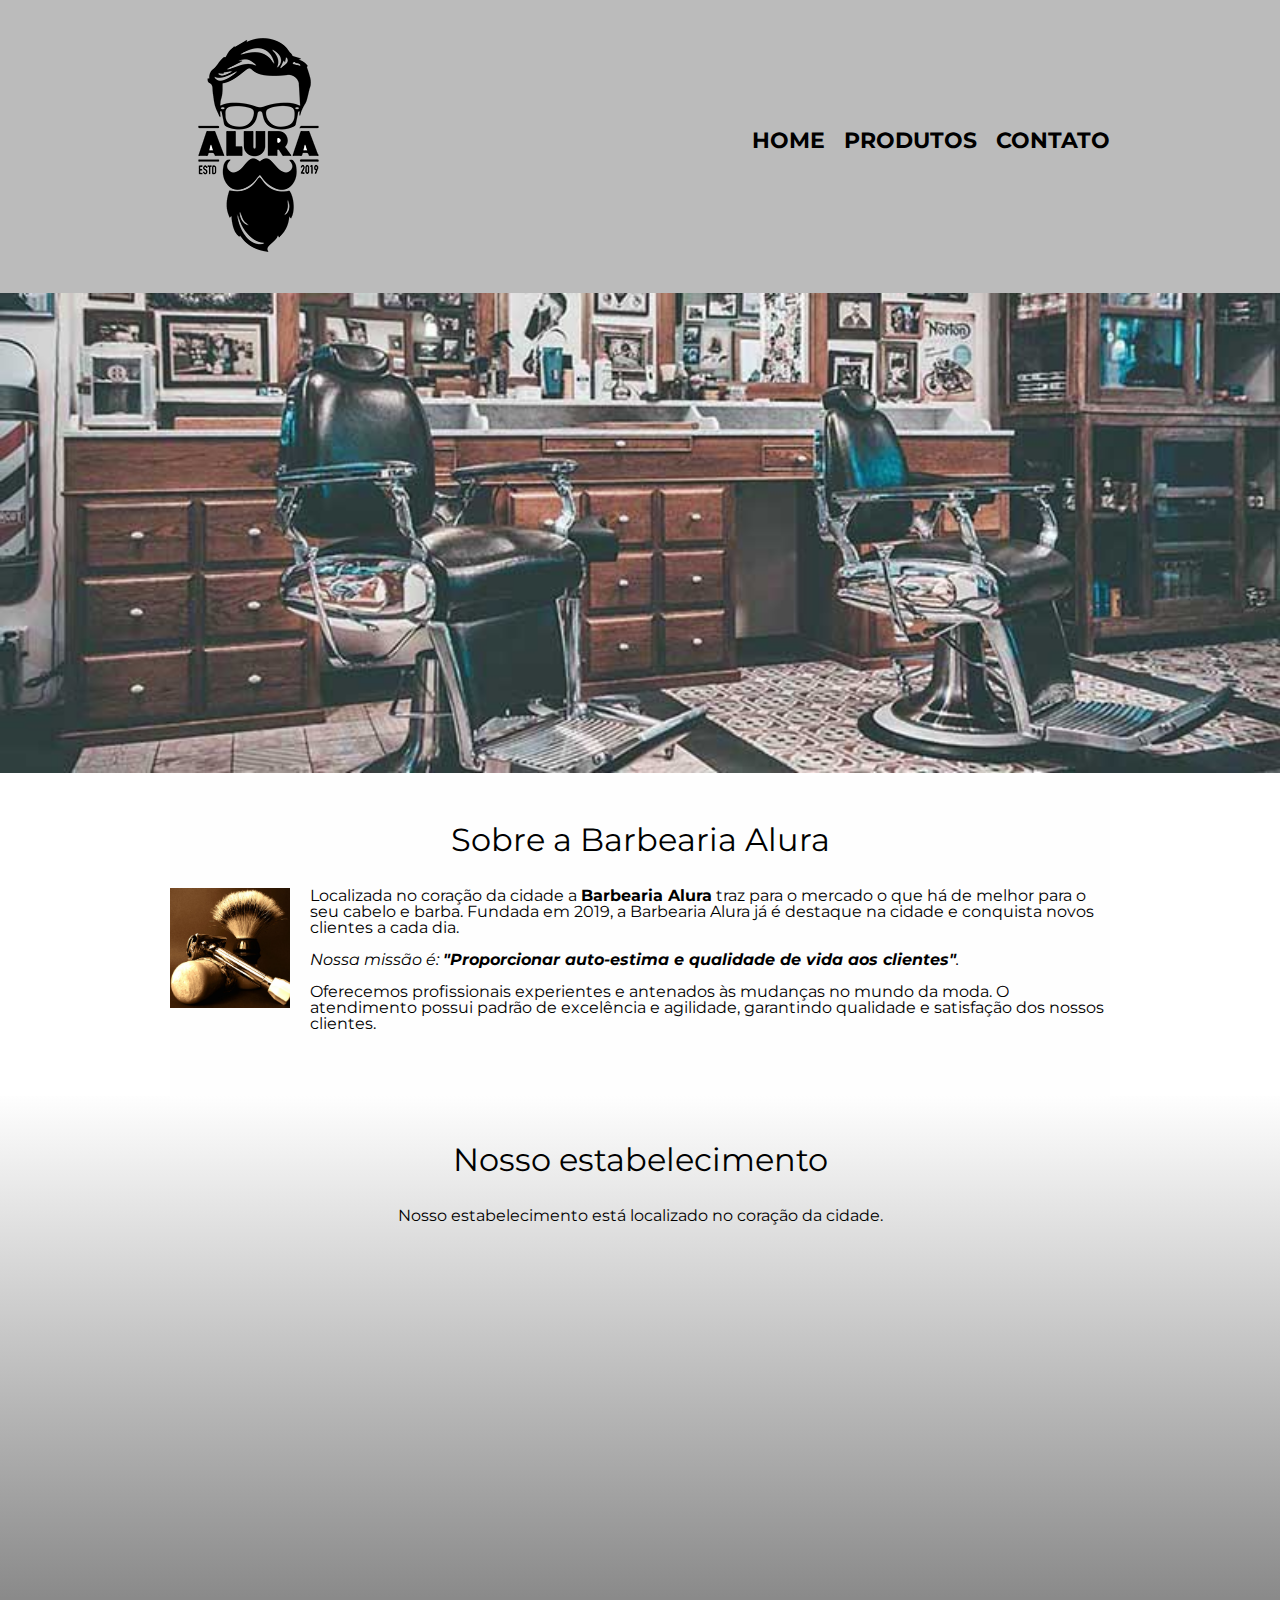
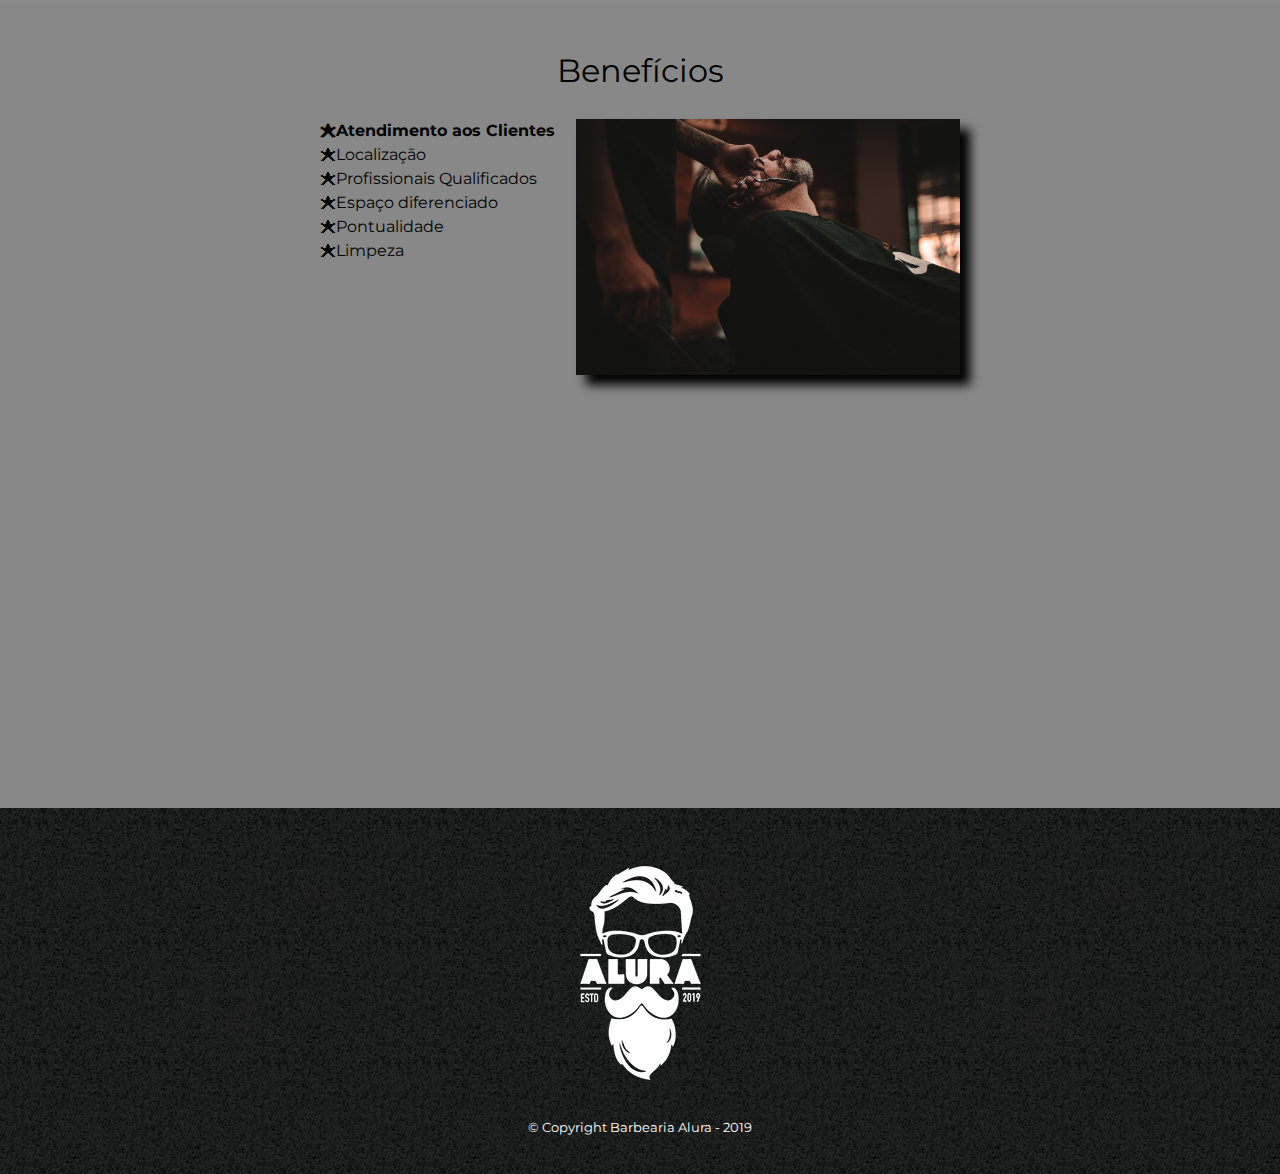
<file: index.html>
<!DOCTYPE html>
<html lang="pt-br">
	<head>
		<meta charset="UTF-8">
		<meta name="viewport" content="width=device-width">
		<title>Barbearia Alura</title>

	         <link rel="stylesheet" href="reset.css">
	         <link rel="stylesheet" href="style.css">
              <link href="https://fonts.googleapis.com/css?family=Montserrat&display=swap" rel="stylesheet">
	</head>

	<body>
	  <header>
		  <div class="caixa">
			<h1><img src="logo.png"></h1>

			 <nav>
					  <ul>
					 <li><a href="index.html">Home</a></li>
					 <li><a href="produtos.html">Produtos</a></li>
					 <li><a href="contato.html">Contato</a></li>
				  </ul>
			  </nav>
			</div>
		</header> 
                <img class="banner" src="banner.jpg">
       <main>
			<section class="principal">
				<h2 class="titulo-principal">Sobre a Barbearia Alura</h2>

				 <img class="utensilios" src="utensilios.jpg" alt="Utensilios de um barbeiro.">
		 
				   <p>Localizada no coração da cidade a <strong>Barbearia Alura</strong> traz para o mercado o que há de melhor para o seu cabelo e barba. Fundada em 2019, a Barbearia Alura já é destaque na cidade e conquista novos clientes a cada dia.</p>

				   <p id="missao"><em>Nossa missão é: <strong>"Proporcionar auto-estima e qualidade de vida aos clientes"</strong>.</em></p>

				<p>Oferecemos profissionais experientes e antenados às mudanças no mundo da moda. O atendimento possui padrão de excelência e agilidade, garantindo qualidade e satisfação dos nossos clientes.</p>
		  </section>

		  <section class="mapa">
				<h3 class="titulo-principal">Nosso estabelecimento</h3>
				<p>Nosso estabelecimento está localizado no coração da cidade.</p>

				<div class="mapa-conteudo">
					<iframe src="https://www.google.com/maps/embed?pb=!1m18!1m12!1m3!1d3656.4483278365396!2d-46.63466568562861!3d-23.588249068469487!2m3!1f0!2f0!3f0!3m2!1i1024!2i768!4f13.1!3m3!1m2!1s0x94ce5a2b2ed7f3a1%3A0xab35da2f5ca62674!2sCaelum!5e0!3m2!1spt-BR!2sbr!4v1568814489656!5m2!1spt-BR!2sbr" width="100%" height="300" frameborder="0" style="border:0;" allowfullscreen=""></iframe>
				</div>
			 </section>

		    <section class="beneficios">
				<h3 class="titulo-principal">Benefícios</h3>

				<div class="conteudo-beneficios">
					<ul class="lista-beneficios">
					  <li class="itens">Atendimento aos Clientes</li>
					  <li class="itens">Localização</li>
					  <li class="itens">Profissionais Qualificados</li>
					    <li class="itens">Espaço diferenciado</li>
						<li class="itens">Pontualidade</li>
					  <li class="itens">Limpeza</li>
					</ul><img src="beneficios.jpg" class="imagem-beneficios">
				</div>
  
				  <div class="video">
					<iframe width="100%" height="315" src="https://www.youtube.com/embed/wcVVXUV0YUY" frameborder="0" allow="accelerometer; autoplay; encrypted-media; gyroscope; picture-in-picture" allowfullscreen></iframe>
				  </div>
			 </section>
		  </main>

		   <footer>
			<img src="logo-branco.png">
			<p class="copyright">&copy; Copyright Barbearia Alura - 2019</p>
		 </footer>
	     </body>
     </html>
</file>
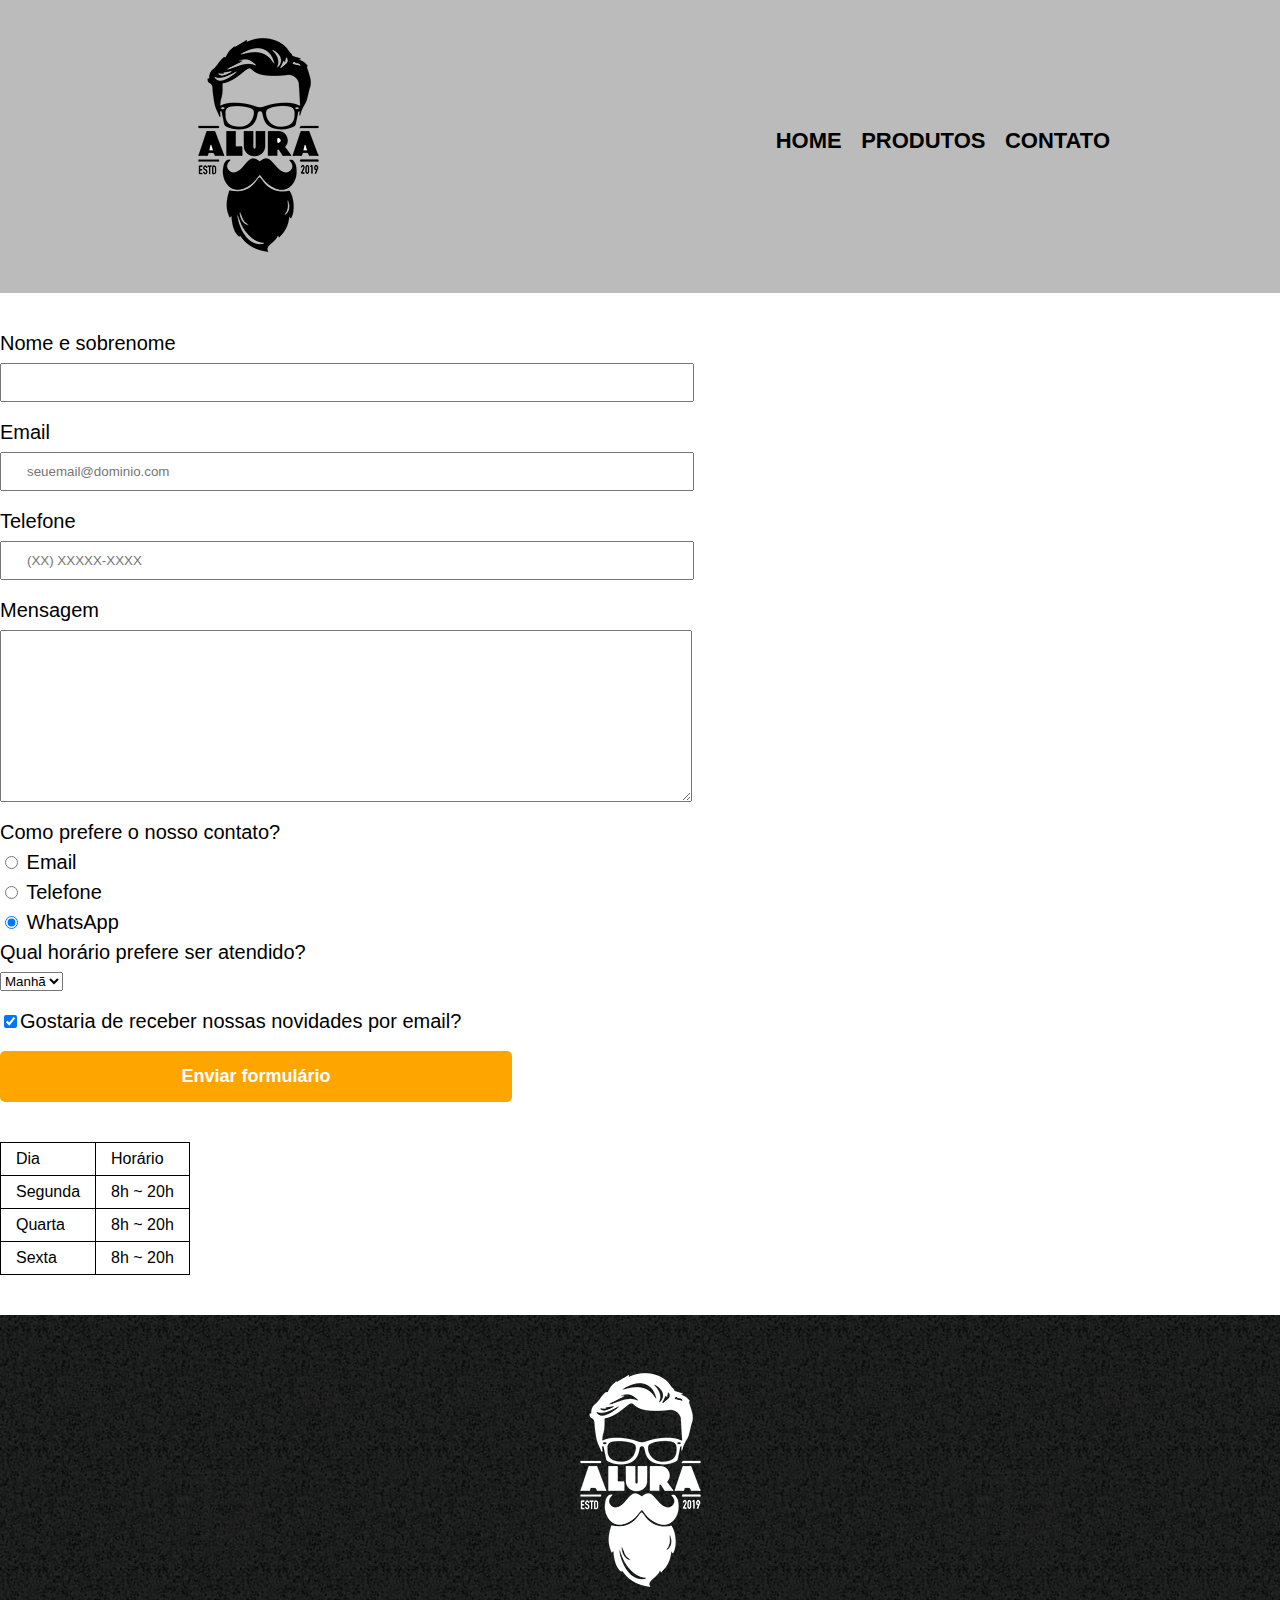
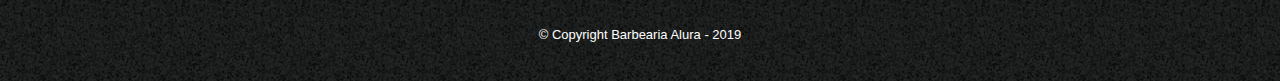
<file: contato.html>
<!DOCTYPE html>
<html>
	<head>
		<meta charset="UTF-8">
		<title>Contato - Barbearia Alura</title>

		<link rel="stylesheet" href="reset.css">
		<link rel="stylesheet" href="style.css">
	</head>
	<body>
		<header>
			<div class="caixa">
				<h1><img src="logo.png" alt="Logo da Barbearia Alura"></h1>

				<nav>
					<ul>
						<li><a href="index.html">Home</a></li>
						<li><a href="produtos.html">Produtos</a></li>
						<li><a href="contato.html">Contato</a></li>
					</ul>
				</nav>
			</div>
		</header>

		<main>
			<form>
				<label for="nomesobrenome">Nome e sobrenome</label>
				<input type="text" id="nomesobrenome" class="input-padrao" required>

				<label for="email">Email</label>
				<input type="email" id="email" class="input-padrao" required placeholder="seuemail@dominio.com">

				<label for="telefone">Telefone</label>
				<input type="tel" id="telefone" class="input-padrao" required placeholder="(XX) XXXXX-XXXX">

				<label for="mensagem">Mensagem</label>
				<textarea cols="70" rows="10" id="mensagem" class="input-padrao" required></textarea>

				<fieldset>
					<legend>Como prefere o nosso contato?</legend>
					<label for="radio-email"><input type="radio" name="contato" value="email" id="radio-email"> Email</label>
					
					<label for="radio-telefone"><input type="radio" name="contato" value="telefone" id="radio-telefone"> Telefone</label>
					
					<label for="radio-whatsapp"><input type="radio" name="contato" value="whatsapp" id="radio-whatsapp" checked> WhatsApp</label>
				</fieldset>

				<fieldset>
					<legend>Qual horário prefere ser atendido?</legend>
					<select>
						<option>Manhã</option>
						<option>Tarde</option>
						<option>Noite</option>
					</select>
				</fieldset>

				<label class="checkbox"><input type="checkbox" checked>Gostaria de receber nossas novidades por email?</label>

				<input type="submit" value="Enviar formulário" class="enviar">
			</form>

			<table>
				<tr>
					<td>Dia</td>
					<td>Horário</td>
				</tr>
				<tr>
					<td>Segunda</td>
					<td>8h ~ 20h</td>
				</tr>
				<tr>
					<td>Quarta</td>
					<td>8h ~ 20h</td>
				</tr>
				<tr>
					<td>Sexta</td>
					<td>8h ~ 20h</td>
				</tr>
			</table>
		</main>

		<footer>
			<img src="logo-branco.png" alt="Logo da Barbearia Alura">
			<p class="copyright">&copy; Copyright Barbearia Alura - 2019</p>
		</footer>
	</body>
</html>
</file>
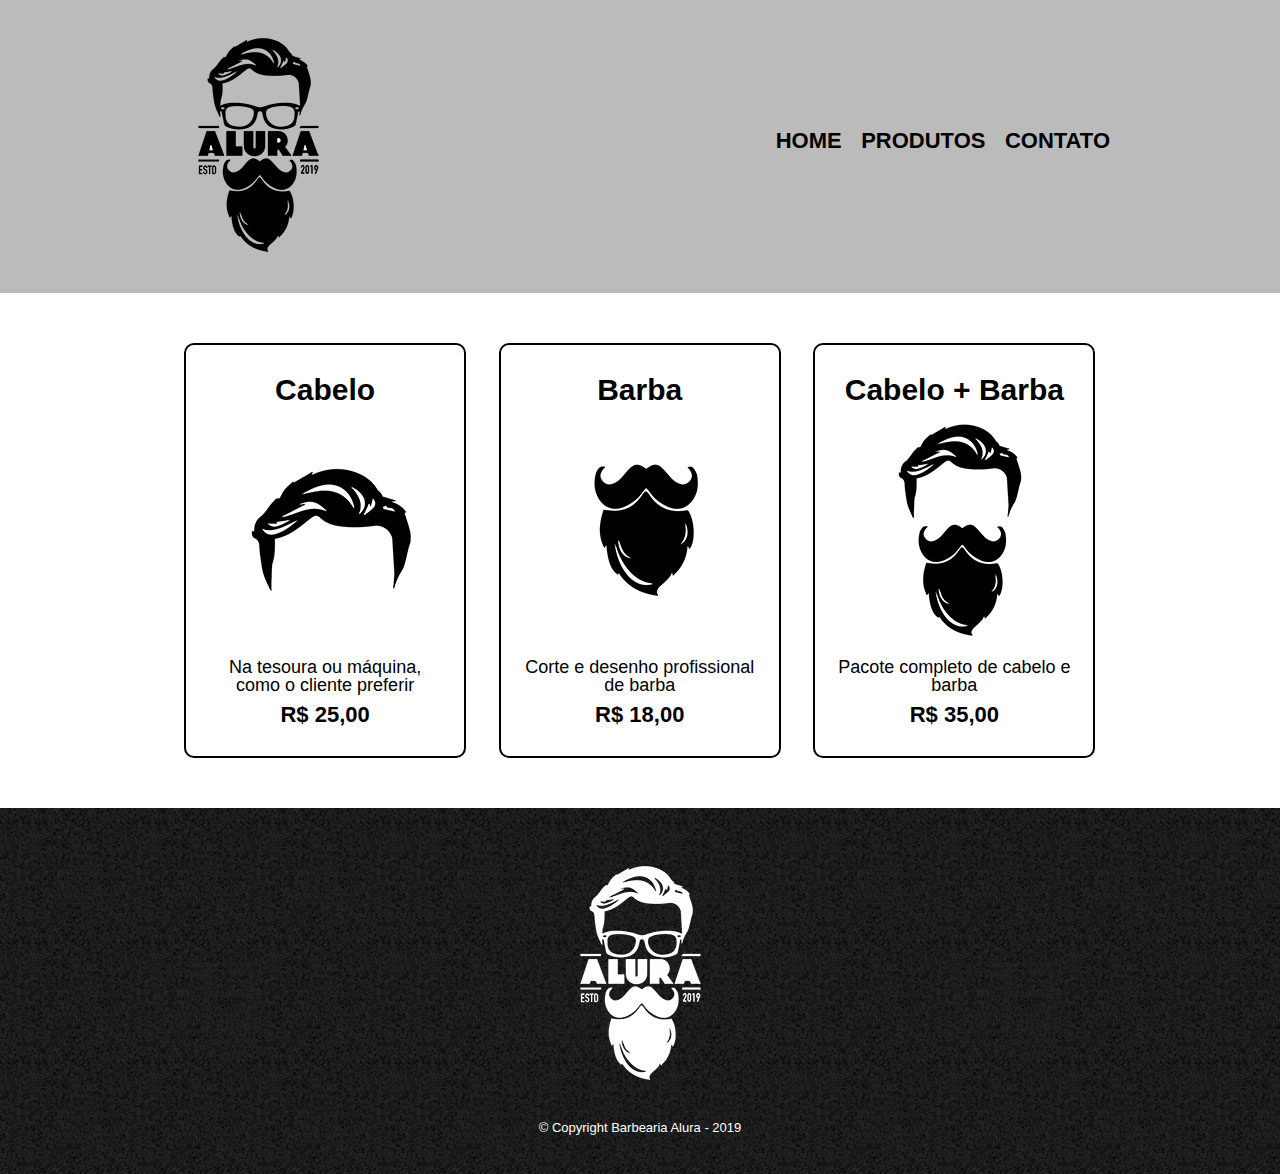
<file: produtos.html>
<!DOCTYPE html>
<html>
	<head>
		<meta charset="UTF-8">
		<title>Produtos - Barbearia Alura</title>

		<link rel="stylesheet" href="reset.css">
		<link rel="stylesheet" href="style.css">
	</head>
	<body>
		<header>
			<div class="caixa">
				<h1><img src="logo.png"></h1>

				<nav>
					<ul>
						<li><a href="index.html">Home</a></li>
						<li><a href="produtos.html">Produtos</a></li>
						<li><a href="contato.html">Contato</a></li>
					</ul>
				</nav>
			</div>
		</header>

		<main>
			<ul class="produtos">
				<li>
					<h2>Cabelo</h2>
					<img src="cabelo.jpg">
					<p class="produto-descricao">Na tesoura ou máquina, como o cliente preferir</p>
					<p class="produto-preco">R$ 25,00</p>
				</li>
				<li>
					<h2>Barba</h2>
					<img src="barba.jpg">
					<p class="produto-descricao">Corte e desenho profissional de barba</p>
					<p class="produto-preco">R$ 18,00</p>
				</li>
				<li>
					<h2>Cabelo + Barba</h2>
					<img src="cabelo+barba.jpg">
					<p class="produto-descricao">Pacote completo de cabelo e barba</p>
					<p class="produto-preco">R$ 35,00</p>
				</li>
			</ul>
		</main>

		<footer>
			<img src="logo-branco.png">
			<p class="copyright">&copy; Copyright Barbearia Alura - 2019</p>
		</footer>
	</body>
</html>
</file>
<file: style.css>
body {
	font-family: 'Montserrat', sans-serif;
}

header {
	background: #BBBBBB;
	padding: 20px 0;
}

.caixa {
	position: relative;
	width: 940px;
	margin: 0 auto;
}

nav {
	position: absolute;
	top: 110px;
	right: 0;
}

nav li {
	display: inline;
	margin: 0 0 0 15px;
}

nav a {
	text-transform: uppercase;
	color: #000000;
	font-weight: bold;
	font-size: 22px;
	text-decoration: none;
}

nav a:hover {
	color: #C78C19;
	text-decoration: underline;
}

.produtos {
	width: 940px;
	margin: 0 auto;
	padding: 50px 0;
}

.produtos li {
	display: inline-block;
	text-align: center;
	width: 30%;
	vertical-align: top;
	margin: 0 1.5%;
	padding: 30px 20px;
	box-sizing: border-box;
	border: 2px solid #000000;
	border-radius: 10px;
}

.produtos li:hover {
	border-color: #C78C19;
}

.produtos li:active {
	border-color: #088C19;	
}

.produtos li:hover h2 {
	font-size: 34px;
}

.produtos h2 {
	font-size: 30px;
	font-weight: bold;
}

.produto-descricao {
	font-size: 18px;
}

.produto-preco {
	font-size: 22px;
	font-weight: bold;
	margin-top: 10px;
}

footer {
	text-align: center;
	background: url("bg.jpg");
	padding: 40px 0;
}

.copyright {
	color: #FFFFFF;
	font-size: 13px;
	margin: 20px 0 0;
}

main {
	
}

form {
	margin: 40px 0;
}

form label, form legend {
	display:block;
	font-size: 20px;
	margin: 0 0 10px;
}

.input-padrao {
	display: block;
	margin: 0 0 20px;
	padding: 10px 25px;
	width: 50%;
}

.checkbox {
	margin: 20px 0;
}

.enviar {
	width:40%;
	padding: 15px 0;
	background: orange;
	color: white;
	font-weight: bold;
	font-size: 18px;
	border: none;
	border-radius: 5px;
	transition: 1s all;
	cursor: pointer;
}

.enviar:hover {
	background: darkorange;
	transform: scale(1.2);
}

table {
	margin: 20px 0 40px;
}

thead {
	background: #555555;
	color: white;
	font-weight: bold;
}

td, th {
	border: 1px solid #000000;
	padding: 8px 15px;
}


/* css da página inicial */
.banner {
	width:100%;
}

.titulo-principal {
	text-align: center;
	font-size: 2em;
	margin: 0 0 1em;
	clear: left;
}

.principal {
	padding: 3em 0;
	background: #FEFEFE;
	width: 940px;
	margin: 0 auto;
}

.principal p {
	margin: 0 0 1em;
}

.principal strong {
	font-weight: bold;
}

.principal em {
	font-style: italic;
}

.utensilios {
	width: 120px;
	float: left;
	margin: 0 20px 20px 0;
}

.mapa {
	padding: 3em 0;
	background: linear-gradient(#FEFEFE, #888888);
}

.mapa-conteudo {
	width: 940px;
	margin: 0 auto;
}

.mapa p {
	margin: 0 0 2em;
	text-align: center;
}

.beneficios {
	padding: 3em 0;
	background: #888888;
}

.conteudo-beneficios {
	width: 640px;
	margin: 0 auto;
}

.lista-beneficios {
	width: 40%;
	display: inline-block;
	vertical-align: top;
}

.itens {
	line-height: 1.5;
}

.itens:first-child {
	font-weight: bold;
}

.itens:before {
	content: "🟊";
}

.imagem-beneficios {
	width: 60%;
	opacity: 1;
	transition: 400ms;
	box-shadow: 10px 10px 10px 0 #000000;
}

.imagem-beneficios:hover {
	opacity: 0.3;
}


.video {
	width: 560px;
	margin: 2em auto;
}

@media screen and (max-width: 480px) { 
    .caixa, .principal, .conteudo-beneficios, .mapa-conteudo, .video {
        width: auto;
    }

    h1 {
    	text-align: center;
    }

    nav{
    	position: static;
    }

    .lista-beneficios, imagem-beneficios {
    width: 100%
    }
}
</file>
